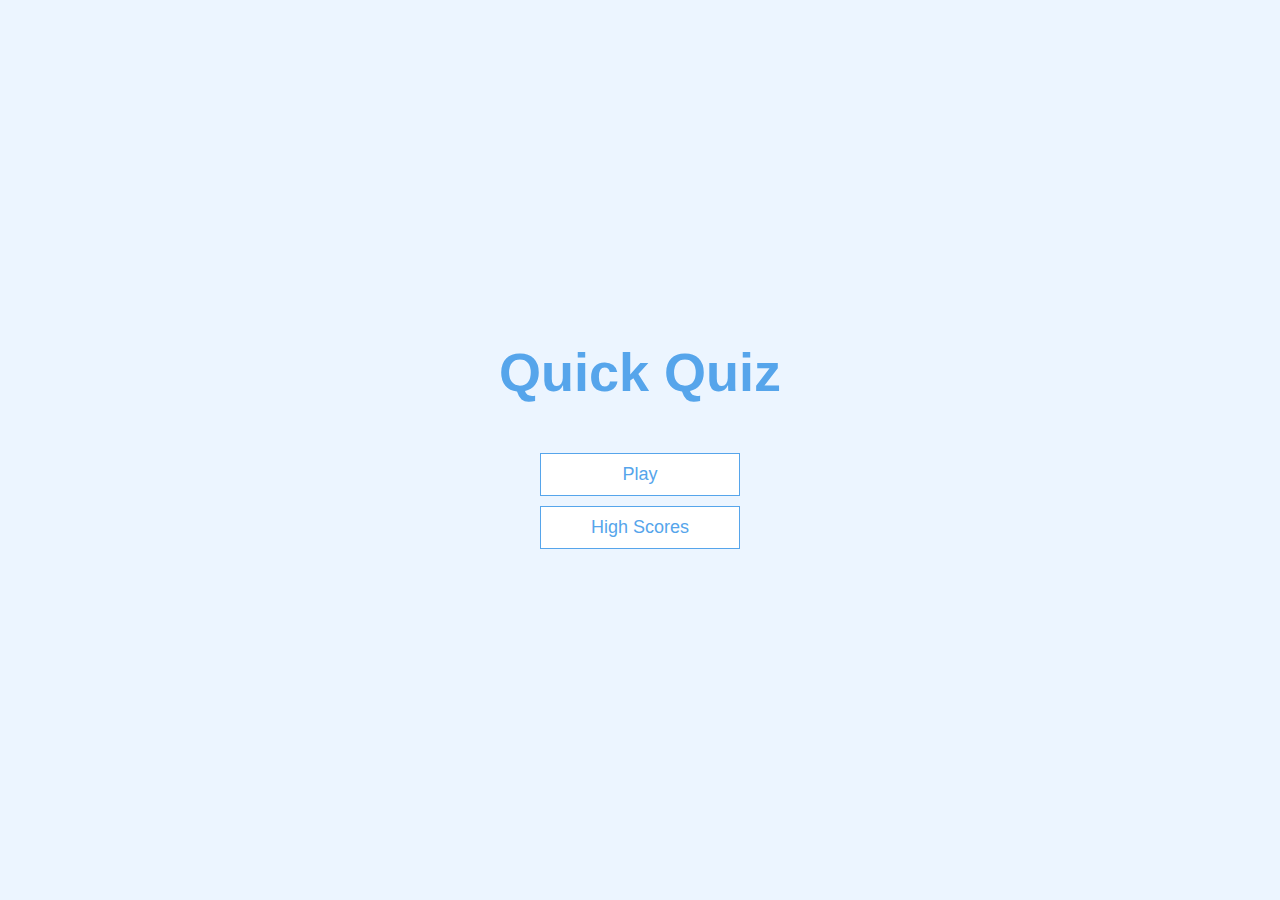
<file: 1. Create Home Page and Application Styling/index.html>
<!DOCTYPE html>
<html lang="en">
    <head>
        <meta charset="UTF-8" />
        <meta name="viewport" content="width=device-width, initial-scale=1.0" />
        <meta http-equiv="X-UA-Compatible" content="ie=edge" />
        <title>Quick Quiz</title>
        <link rel="stylesheet" href="app.css" />
    </head>
    <body>
        <div class="container">
            <div id="home" class="flex-center flex-column">
                <h1>Quick Quiz</h1>
                <a class="btn" href="/game.html">Play</a>
                <a class="btn" href="/highscores.html">High Scores</a>
            </div>
        </div>
    </body>
</html>
</file>
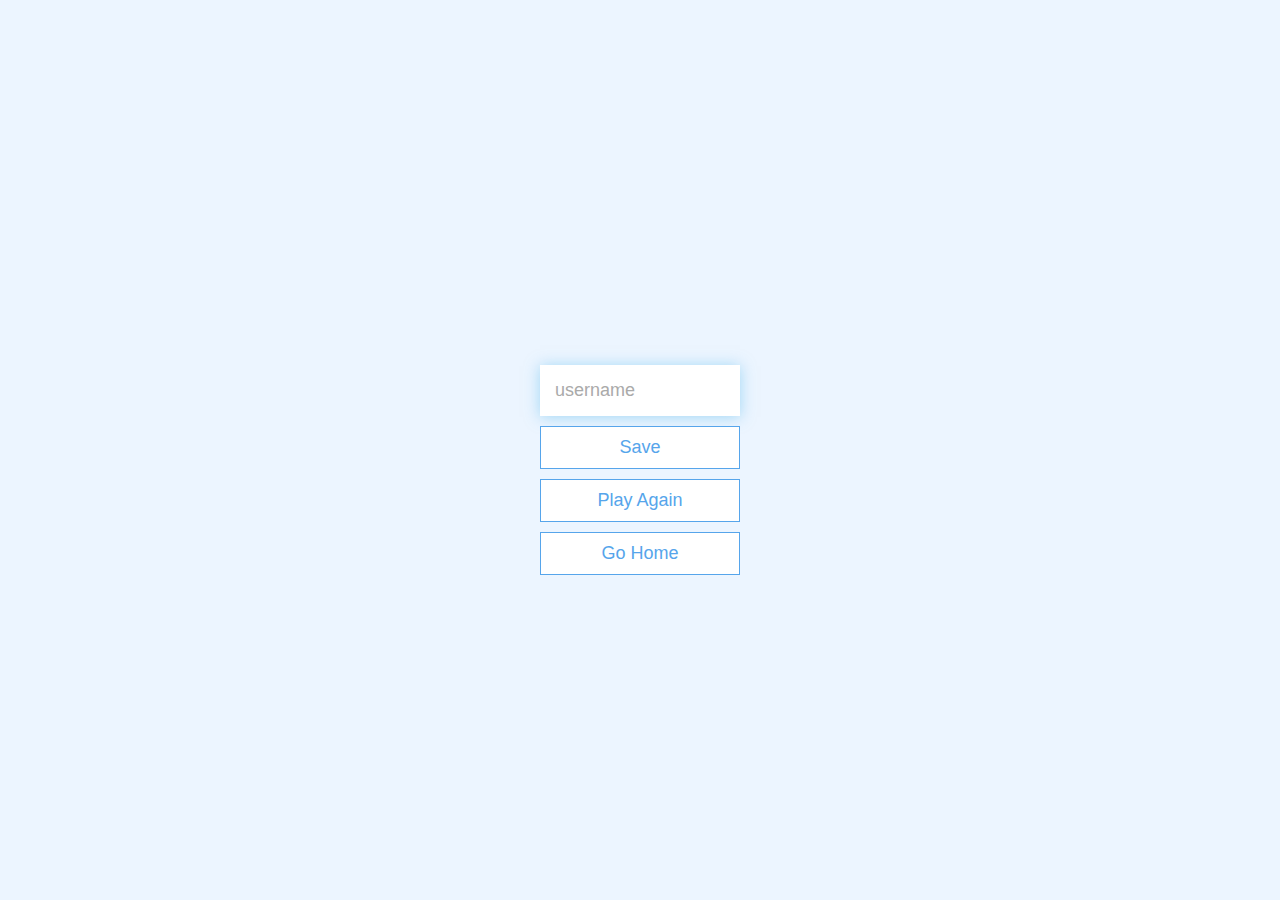
<file: 10. Fetch Questions from Local JSON File/end.html>
<!DOCTYPE html>
<html lang="en">
    <head>
        <meta charset="UTF-8" />
        <meta name="viewport" content="width=device-width, initial-scale=1.0" />
        <meta http-equiv="X-UA-Compatible" content="ie=edge" />
        <title>Congrats!</title>
        <link rel="stylesheet" href="app.css" />
    </head>
    <body>
        <div class="container">
            <div id="end" class="flex-center flex-column">
                <h1 id="finalScore"></h1>
                <form>
                    <input
                        type="text"
                        name="username"
                        id="username"
                        placeholder="username"
                    />
                    <button
                        type="submit"
                        class="btn"
                        id="saveScoreBtn"
                        onclick="saveHighScore(event)"
                        disabled
                    >
                        Save
                    </button>
                </form>
                <a class="btn" href="/game.html">Play Again</a>
                <a class="btn" href="/">Go Home</a>
            </div>
        </div>
        <script src="end.js"></script>
    </body>
</html>
</file>
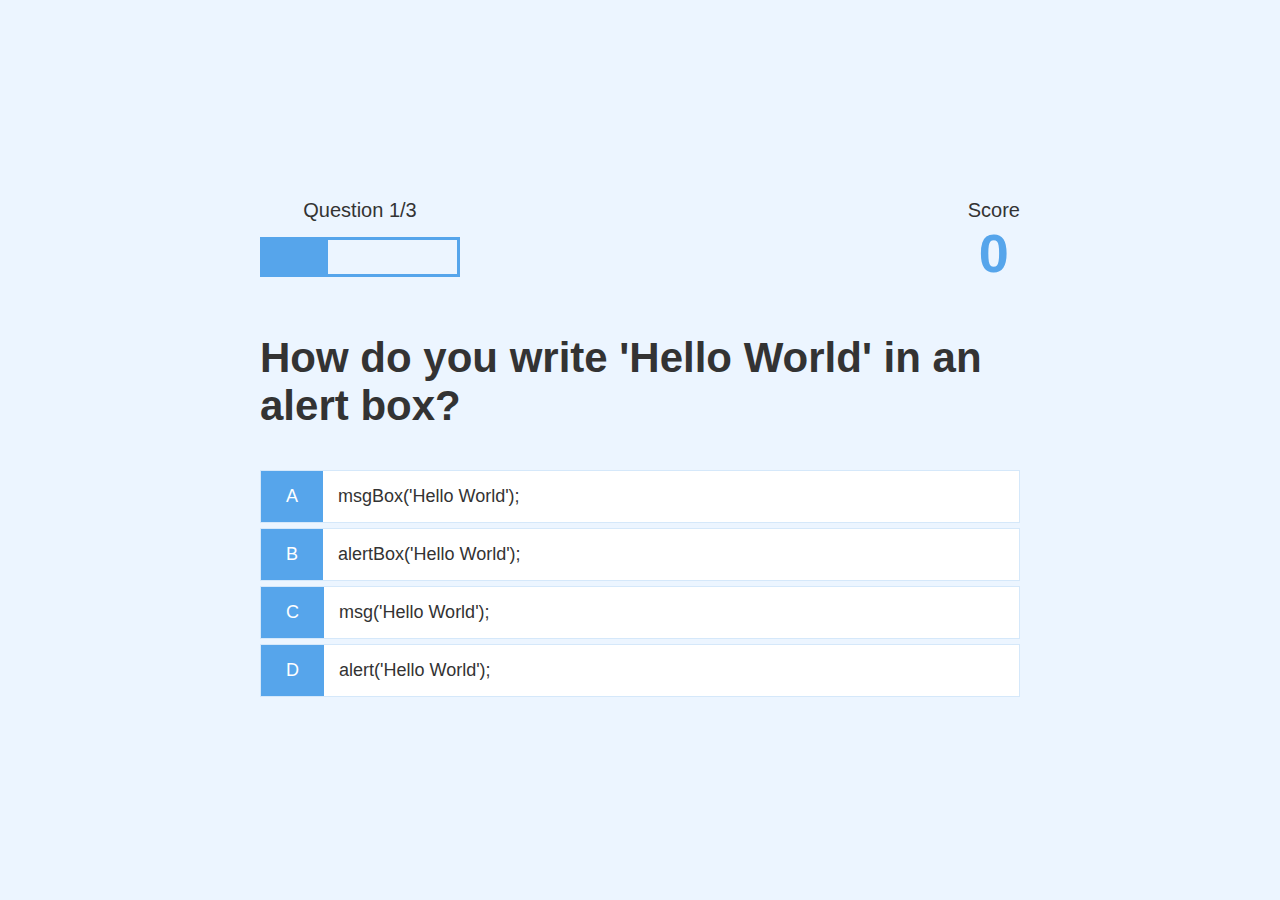
<file: 10. Fetch Questions from Local JSON File/game.html>
<!DOCTYPE html>
<html lang="en">
    <head>
        <meta charset="UTF-8" />
        <meta name="viewport" content="width=device-width, initial-scale=1.0" />
        <meta http-equiv="X-UA-Compatible" content="ie=edge" />
        <title>Quick Quiz - Play</title>
        <link rel="stylesheet" href="app.css" />
        <link rel="stylesheet" href="game.css" />
    </head>
    <body>
        <div class="container">
            <div id="game" class="justify-center flex-column">
                <div id="hud">
                    <div id="hud-item">
                        <p id="progressText" class="hud-prefix">Question</p>
                        <div id="progressBar">
                            <div id="progressBarFull"></div>
                        </div>
                    </div>
                    <div id="hud-item">
                        <p class="hud-prefix">Score</p>
                        <h1 class="hud-main-text" id="score">0</h1>
                    </div>
                </div>
                <h2 id="question">What is the answer to this questions?</h2>
                <div class="choice-container">
                    <p class="choice-prefix">A</p>
                    <p class="choice-text" data-number="1">Choice 1</p>
                </div>
                <div class="choice-container">
                    <p class="choice-prefix">B</p>
                    <p class="choice-text" data-number="2">Choice 2</p>
                </div>
                <div class="choice-container">
                    <p class="choice-prefix">C</p>
                    <p class="choice-text" data-number="3">Choice 3</p>
                </div>
                <div class="choice-container">
                    <p class="choice-prefix">D</p>
                    <p class="choice-text" data-number="4">Choice 4</p>
                </div>
            </div>
        </div>
        <script src="game.js"></script>
    </body>
</html>
</file>
<file: 1. Create Home Page and Application Styling/app.css>
:root {
    background-color: #ecf5ff;
    font-size: 62.5%;
}

* {
    box-sizing: border-box;
    font-family: Arial, Helvetica, sans-serif;
    margin: 0;
    padding: 0;
    color: #333;
}

h1,
h2,
h3,
h4 {
    margin-bottom: 1rem;
}

h1 {
    font-size: 5.4rem;
    color: #56a5eb;
    margin-bottom: 5rem;
}

h1 > span {
    font-size: 2.4rem;
    font-weight: 500;
}

h2 {
    font-size: 4.2rem;
    margin-bottom: 4rem;
    font-weight: 700;
}

h3 {
    font-size: 2.8rem;
    font-weight: 500;
}

/* UTILITIES */

.container {
    width: 100vw;
    height: 100vh;
    display: flex;
    justify-content: center;
    align-items: center;
    max-width: 80rem;
    margin: 0 auto;
}

.container > * {
    width: 100%;
}

.flex-column {
    display: flex;
    flex-direction: column;
}

.flex-center {
    justify-content: center;
    align-items: center;
}

.justify-center {
    justify-content: center;
}

.text-center {
    text-align: center;
}

.hidden {
    display: none;
}

/* BUTTONS */
.btn {
    font-size: 1.8rem;
    padding: 1rem 0;
    width: 20rem;
    text-align: center;
    border: 0.1rem solid #56a5eb;
    margin-bottom: 1rem;
    text-decoration: none;
    color: #56a5eb;
    background-color: white;
}

.btn:hover {
    cursor: pointer;
    box-shadow: 0 0.4rem 1.4rem 0 rgba(86, 185, 235, 0.5);
    transform: translateY(-0.1rem);
    transition: transform 150ms;
}

.btn[disabled]:hover {
    cursor: not-allowed;
    box-shadow: none;
    transform: none;
}
</file>
<file: 10. Fetch Questions from Local JSON File/app.css>
:root {
    background-color: #ecf5ff;
    font-size: 62.5%;
}

* {
    box-sizing: border-box;
    font-family: Arial, Helvetica, sans-serif;
    margin: 0;
    padding: 0;
    color: #333;
}

h1,
h2,
h3,
h4 {
    margin-bottom: 1rem;
}

h1 {
    font-size: 5.4rem;
    color: #56a5eb;
    margin-bottom: 5rem;
}

h1 > span {
    font-size: 2.4rem;
    font-weight: 500;
}

h2 {
    font-size: 4.2rem;
    margin-bottom: 4rem;
    font-weight: 700;
}

h3 {
    font-size: 2.8rem;
    font-weight: 500;
}

/* UTILITIES */

.container {
    width: 100vw;
    height: 100vh;
    display: flex;
    justify-content: center;
    align-items: center;
    max-width: 80rem;
    margin: 0 auto;
    padding: 2rem;
}

.container > * {
    width: 100%;
}

.flex-column {
    display: flex;
    flex-direction: column;
}

.flex-center {
    justify-content: center;
    align-items: center;
}

.justify-center {
    justify-content: center;
}

.text-center {
    text-align: center;
}

.hidden {
    display: none;
}

/* BUTTONS */
.btn {
    font-size: 1.8rem;
    padding: 1rem 0;
    width: 20rem;
    text-align: center;
    border: 0.1rem solid #56a5eb;
    margin-bottom: 1rem;
    text-decoration: none;
    color: #56a5eb;
    background-color: white;
}

.btn:hover {
    cursor: pointer;
    box-shadow: 0 0.4rem 1.4rem 0 rgba(86, 185, 235, 0.5);
    transform: translateY(-0.1rem);
    transition: transform 150ms;
}

.btn[disabled]:hover {
    cursor: not-allowed;
    box-shadow: none;
    transform: none;
}

/* FORMS */
form {
    width: 100%;
    display: flex;
    flex-direction: column;
    align-items: center;
}

input {
    margin-bottom: 1rem;
    width: 20rem;
    padding: 1.5rem;
    font-size: 1.8rem;
    border: none;
    box-shadow: 0 0.1rem 1.4rem 0 rgba(86, 185, 235, 0.5);
}

input::placeholder {
    color: #aaa;
}
</file>
<file: 10. Fetch Questions from Local JSON File/game.css>
.choice-container {
    display: flex;
    margin-bottom: 0.5rem;
    width: 100%;
    font-size: 1.8rem;
    border: 0.1rem solid rgb(86, 165, 235, 0.25);
    background-color: white;
}

.choice-container:hover {
    cursor: pointer;
    box-shadow: 0 0.4rem 1.4rem 0 rgba(86, 185, 235, 0.5);
    transform: translateY(-0.1rem);
    transition: transform 150ms;
}

.choice-prefix {
    padding: 1.5rem 2.5rem;
    background-color: #56a5eb;
    color: white;
}

.choice-text {
    padding: 1.5rem;
    width: 100%;
}

.correct {
    background-color: #28a745;
}

.incorrect {
    background-color: #dc3545;
}

/* HUD */

#hud {
    display: flex;
    justify-content: space-between;
}

.hud-prefix {
    text-align: center;
    font-size: 2rem;
}

.hud-main-text {
    text-align: center;
}

#progressBar {
    width: 20rem;
    height: 4rem;
    border: 0.3rem solid #56a5eb;
    margin-top: 1.5rem;
}

#progressBarFull {
    height: 3.4rem;
    background-color: #56a5eb;
    width: 0%;
}
</file>
